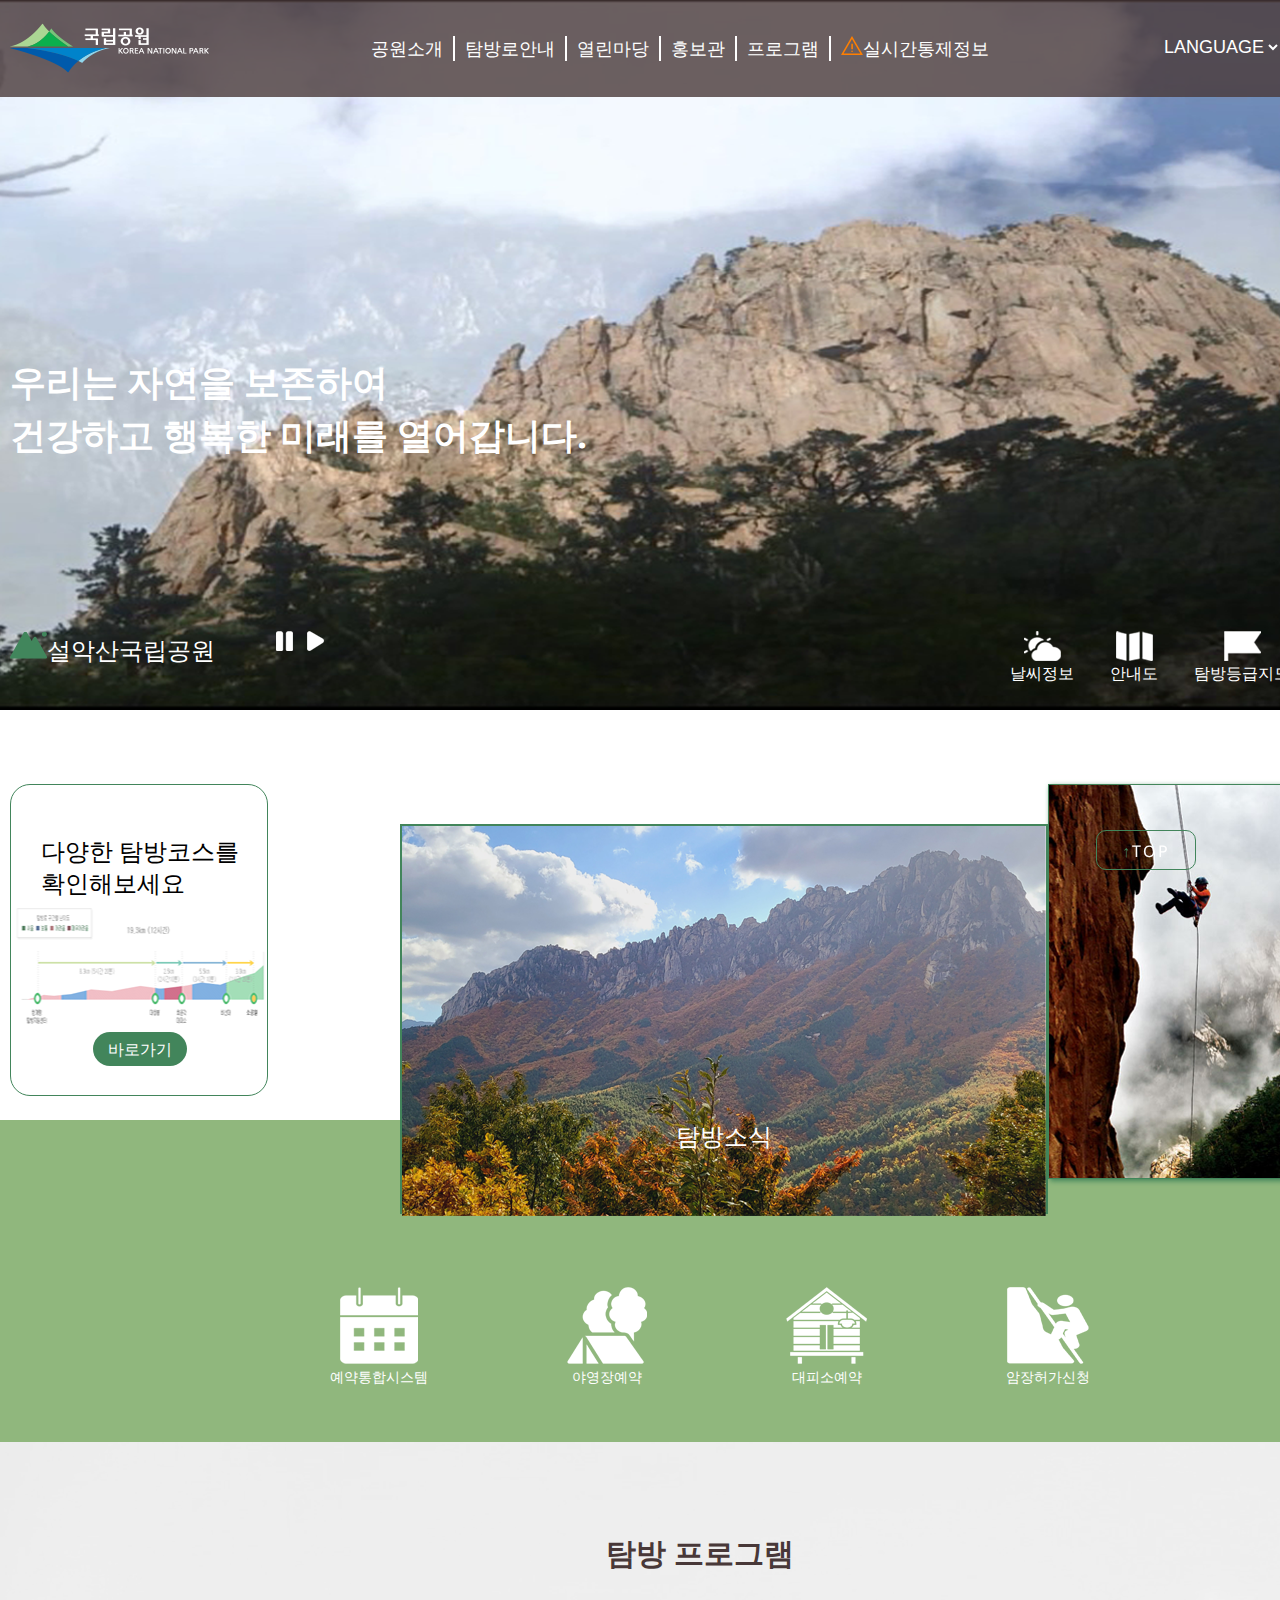
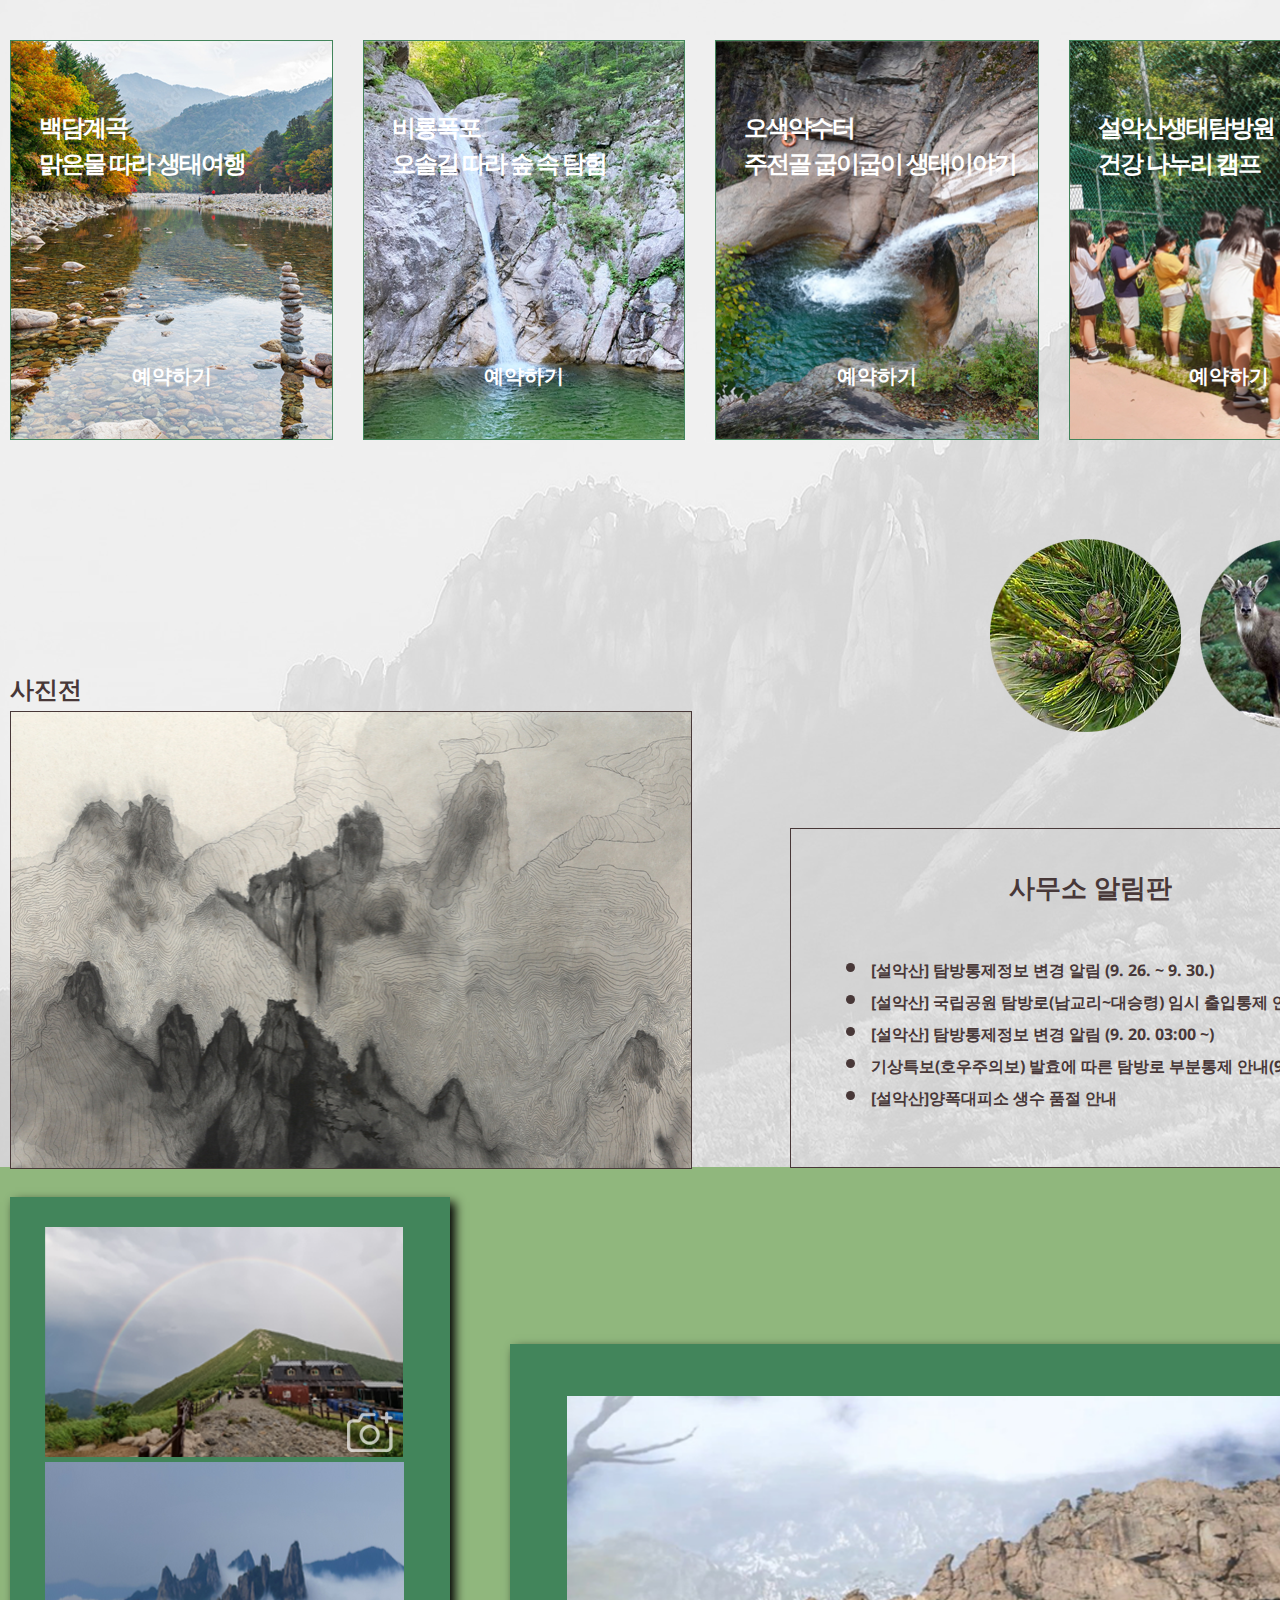
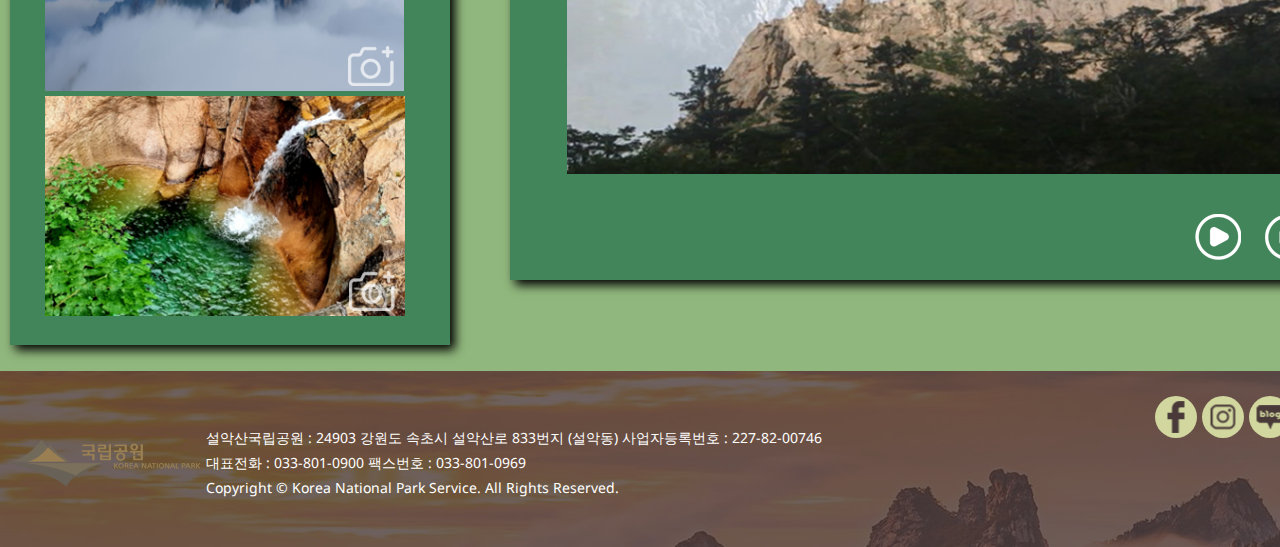
<file: index.html>
<!DOCTYPE html>
<html lang="ko">

<head>
    <meta charset="UTF-8">
    <meta http-equiv="X-UA-Compatible" content="IE=edge">
    <meta name="viewport" content="width=device-width, initial-scale=1.0">
    <meta name="title" property="og:title" content="설악산국립공원">
    <meta name="images" property="og:image" content="./images/thumnail.jpg">
    <meta name="description" property="og:description" content="자연을 보존하여 건강하고 행복한 미래를 열어갑니다.">
    <meta name="type" property="og:type" content="article">
    <link rel="stylesheet" href="./css/reset.css">
    <link rel="stylesheet" href="./css/seoraksan.css">
    <link rel="shortcut icon" href="./images/favicon.ico">
    <title>Seorak national park</title>
    <script>
        function video_start() {
            document.getElementById("prvideo").play();
        }
        function video_stop() {
            document.getElementById("prvideo").pause();
        }
        function hd_start() {
            document.getElementById("videoplay").play();
        }
        function hd_stop() {
            document.getElementById("videoplay").pause();
        }
    </script>
</head>

<body>
    <div class="wrapper">
        <header>
            
            <video id="videoplay" autoplay muted poster="images/헤더이미지(영상일부).png"> 
                <source src="https://tv.knps.or.kr/media/90/M20170207163733.mp4" type="video/mp4">
            </video>
            <div class="text-logo-menu">
                <div class="container">
                    <div class="mttext">
                        <strong>우리는 자연을 보존하여<br> 건강하고 행복한 미래를 열어갑니다.</strong>
                    </div>
                    <div class="logo-menu-flexbox">
                        <!--메뉴바-->
                        <div class="logo">
                            <h1><a href="#"><img src="./images/헤더로고.png" alt="logo"></a></h1>
                        </div>
                        <nav class="main-menu">
                            <ul class="gnb">
                                <li><a href="#">공원소개</a></li>
                                <li><a href="#">탐방로안내</a></li>
                                <li><a href="#">열린마당</a></li>
                                <li><a href="#">홍보관</a></li>
                                <li><a href="#">프로그램</a></li>
                                <li><a href="#"><img src="./images/통제알림 아이콘.png" alt="통제알림">실시간통제정보</a></li>
                            </ul>
                        </nav>
                        <div class="right-menu">
                            <ul>
                                <li>
                                    <form action="#" method="post">
                                        <select name="language" id="language">
                                            <option value="">LANGUAGE</option>
                                            <option value="korean">Korean</option>
                                            <option value="English">English</option>
                                            <option value="Japanese">Japanese</option>
                                            <option value="Chinese">Chinese</option>
                                        </select>
                                    </form>
                                </li>
                                <li><a href="#">로그인</a></li>
                                <li><a href="#"><img src="./images/메뉴아이콘.png"></a></li>
                            </ul>
                        </div>
                    </div><!-- logo-menu-flexbox -->

                </div><!-- container -->
            </div><!-- text-logo-menu -->
            <div class="bottom-text-menu">
            <div class="container">
                <div class="text-menu">
                    <div class="text-button">
                        <p><img src="./images/설악산 아이콘.png">설악산국립공원</p>
                        <div class="video-button">
                            <input type="image" onclick="hd_stop()" src="./images/헤더영상정지아이콘.png" />
                            <input type="image" onclick="hd_start()" src="./images/헤더영상재생아이콘.png" />
                        </div>
                    </div> <!-- text-button -->
                    <div class="bottom-rightmenu">
                        <ul class="right-info">
                            <li>
                                <a href="#">
                                    <img src="./images/날씨 아이콘.png" alt="날씨">
                                    <p>날씨정보</p>
                                </a>
                            </li>
                            <li>
                                <a href="#">
                                    <img src="./images/안내도 아이콘.png" alt="안내도">
                                    <p>안내도</p>
                                </a>
                            </li>
                            <li>
                                <a href="#">
                                    <img src="./images/탐방등급지도 아이콘.png" alt="탐방등급지도">
                                    <p>탐방등급지도</p>
                                </a>
                            </li>
                            <li>
                                <a href="#">
                                    <img src="./images/홍보책자.png" alt="홍보책자">
                                    <p>홍보책자</p>
                                </a>
                            </li>
                        </ul>
                    </div> <!-- bottom-rightmenu -->
                </div><!-- text-menu -->
            </div> <!-- container -->
        </div> <!-- bottom-text-menu -->
    </div> <!-- bottom-text-menu -->
    </header>

    <main>
        <section class="mt-climbing">
            <div class="backColor">
                <h2>배경색 #90b77d</h2>
            </div>
            <h2>mt-climbing</h2>
            <div class="container">
                <div class="trip-info">
                    <div class="trip-map">
                        <p>다양한 탐방코스를<br>확인해보세요</p>
                        <img src="./images/난이도이미지.png" alt="탐방난이도">
                        <div class="link-button"><a href="#">바로가기</a></div>
                    </div>
                    <article class="tripnews-img">
                        <div class="tripnews">
                            <img src="./images/탐방소식이미지.png" alt="탐방소식">
                            <p><a href="#">탐방소식</a></p>
                        </div>                
                        <div class="climbing-img">
                            <!-- <img src="./images/암장이미지.png">  -->
                        </div>
                    </article> <!-- tripnews-img -->
                </div> <!-- trip-info -->
                <div class="reservation-menu">
                    <ul>
                        <li>
                            <a href="#">
                                <img src="./images/예약통합시스템 아이콘.png" alt="예약통합시스템">
                                <p>예약통합시스템</p>
                            </a>
                        </li>
                        <li>
                            <a href="#">
                                <img src="./images/야영장예약 아이콘.png" alt="야영장예약">
                                <p>야영장예약</p>
                            </a>
                        </li>
                        <li>
                            <a href="#">
                                <img src="./images/대피소예약 아이콘.png" alt="대피소예약">
                                <p>대피소예약</p>
                            </a>
                        </li>
                        <li>
                            <a href="#">
                                <img src="./images/암장허가신청 아이콘.png" alt="암장허가신청">
                                <p>암장허가신청</p>
                            </a>
                        </li>
                    </ul>
                </div> <!-- reservation-menu -->
            </div> <!-- container -->
        </section> <!-- mt-climbing -->

        <section class="program-info">
            <h2>program-info</h2>
            <div class="container">
                <h3>탐방 프로그램</h3>
                <div class="pro-list">
                    <div class="pro1">
                        <img src="./images/백담계곡.png" alt="백담계곡">
                        <div class="pro-text">
                            <h4 class="pro-title">백담계곡<br>맑은물 따라 생태여행</h4>
                        </div>
                        <div class="pro-link">
                            <p><a href="#">예약하기</a></p>
                        </div>
                    </div> <!-- pro1 -->
                    <div class="pro2">
                        <img src="./images/비룡폭포.png" alt="비룡폭포">
                        <div class="pro-text">
                            <h4 class="pro-title">비룡폭포<br>오솔길 따라 숲 속 탐험</h4>
                        </div>
                        <div class="pro-link">
                            <p><a href="#">예약하기</a></p>
                        </div>
                    </div> <!-- pro2 -->
                    <div class="pro3">
                        <img src="./images/오색약수터.png" alt="오색약수터">
                        <div class="pro-text">
                            <h4 class="pro-title">오색약수터<br>주전골 굽이굽이 생태이야기</h4>
                        </div>
                        <div class="pro-link">
                            <p><a href="#">예약하기</a></p>
                        </div>
                    </div> <!-- pro3 -->
                    <div class="pro4">
                        <img src="./images/설악산생태탐방원 이미지.png" alt="설악산생태탐방원">
                        <div class="pro-text">
                            <h4 class="pro-title">설악산생태탐방원<br>건강 나누리 캠프</h4>
                        </div>
                        <div class="pro-link">
                            <p><a href="#">예약하기</a></p>
                        </div>
                    </div> <!-- pro4 -->
                </div> <!-- pro-list -->


                <div class="wildlife">
                    <h4>깃대종</h4>
                    <div class="circle">
                        <div class="circle1-img">
                            <a href="#">
                                <p>눈잣나무</p>
                                <img src="./images/눈잣나무.png" alt="눈잣나무">
                            </a>
                        </div>
                        <div class="circle2-img">
                            <a href="#">
                                <p>산양</p>
                                <img src="./images/산양.png" alt="산양">
                            </a>
                        </div>
                    </div>
                </div> <!-- wildlife -->
                <div class="display-info">
                    <div class="ph-display">
                        <h4>사진전</h4>
                        <div class="display-img">
                            <img src="./images/설악산 장려.png" alt="국립공원사진전 설악산">
                        </div>
                        <div class="display-text">
                            <p><a href="#">20회 국립공원 사진전 장려상 -설악의 산세- 이승아</a></p>
                        </div>
                    </div>
                    <div class="infoBox">
                        <h3>사무소 알림판<h3>
                                <ul class="info">
                                    <li>
                                        <a href="#">
                                            <p>[설악산] 탐방통제정보 변경 알림 (9. 26. ~ 9. 30.)</p>
                                        </a>
                                    </li>
                                    <li>
                                        <a href="#">
                                            <p>[설악산] 국립공원 탐방로(남교리~대승령) 임시 출입통제 연...</p>
                                        </a>
                                    </li>
                                    <li>
                                        <a href="#">
                                            <p>[설악산] 탐방통제정보 변경 알림 (9. 20. 03:00 ~)</p>
                                        </a>
                                    </li>
                                    <li>
                                        <a href="#">
                                            <p>기상특보(호우주의보) 발효에 따른 탐방로 부분통제 안내(9...</p>
                                        </a>
                                    </li>
                                    <li>
                                        <a href="#">
                                            <p>[설악산]양폭대피소 생수 품절 안내</p>
                                        </a>
                                    </li>
                                </ul>
                    </div> <!-- infoBox -->
                </div> <!-- display-info -->
            </div> <!-- container -->
        </section> <!-- program-info -->

        <section class="main-media">
            <div class="container">
                <div class="photo-video">
                    <div class="photo">
                        <did class="photo1">
                            <img src="./images/대청봉의 무지개.png" alt="대청봉의 무지개">
                            <a class="pic-icon" href="#"><img src="./images/사진아이콘.png" alt="사진아이콘"></a>
                        </did>
                        <did class="photo2">
                            <img src="./images/공룡능선 운해.png" alt="공룡능선 운해">
                            <a class="pic-icon" href="#"><img src="./images/사진아이콘.png" alt="사진아이콘"></a>
                        </did>
                        <did class="photo3">
                            <img src="./images/용소폭포.png" alt="용소폭포">
                            <a class="pic-icon" href="#"><img src="./images/사진아이콘.png" alt="사진아이콘"></a>
                        </did>
                    </div> <!-- photo -->
                    <div class="video">
                        <div class="videobox">
                            <video id="prvideo" poster="./images/영상이미지.png" width="780" height="390">
                                <source src="https://tv.knps.or.kr/media/90/M20170207163733.mp4" type="video/mp4">
                                <p>이 브라우저는 HTML5 비디오를 지원하지 않습니다.</p>
                            </video>
                            <input type="image" onclick="video_start()" src="./images/화면 재생.png" />
                        </div>
                        <div class="text-ctrl">
                            <!-- <p>현재모습이 궁금하다면 <span class="cc-info">실시간영상Click</span></p> -->
                            <div class="ctrlbox">
                                <input class="bt-start" type="image" onclick="video_start()" src="./images/재생아이콘.png" />
                                <input class="bt-stop" type="image" onclick="video_stop()" src="./images/중지 아이콘.png" />
                            </div>
                        </div>
                    </div><!-- video -->
                </div><!-- photo-video-->
            </div> <!-- container -->
        </section> <!-- main-media -->
    </main>

    <footer>
        <div class="footerbox">
            <h2>footerbox</h2>
            <div class="container">
                <div class="sns-logo-text">
                    <div class="sns">
                        <a href="#"><img src="./images/페이스북로고.png" alt="페이스북"></a>
                        <a href="#"><img src="./images/인스타그램 로고.png" alt="인스타그램"></a>
                        <a href="#"><img src="./images/네이버블로그 로고.png" alt="네이버블로그"></a>
                        <a href="#"><img src="./images/카카오스토리 로고.png" alt="카카오스토리"></a>
                        <a href="#"><img src="./images/유튜브 로고.png" alt="유튜브"></a>
                    </div>
                    <div class="logo-text">
                        <div class="footer-logo">
                            <img src="./images/푸터로고.png" alt="국립공원로고">
                        </div>
                        <div class="address-copyright">
                            <address>
                                설악산국립공원 : 24903 강원도 속초시 설악산로 833번지 (설악동) 사업자등록번호 : 227-82-00746<br>
                                대표전화 : 033-801-0900 팩스번호 : 033-801-0969
                            </address>
                            <p class="copyright">Copyright © Korea National Park Service. All Rights Reserved.</p>
                        </div>
                    </div><!-- logo-text -->
                </div> <!-- sns-logo-text -->
            </div><!-- container -->
        </div> <!-- footerbox -->
        <div class="fixed-menu">
            <a href="#"><span>↑</span>TOP</a>
        </div>
    </footer>
    </div>
</body>

</html>
</file>
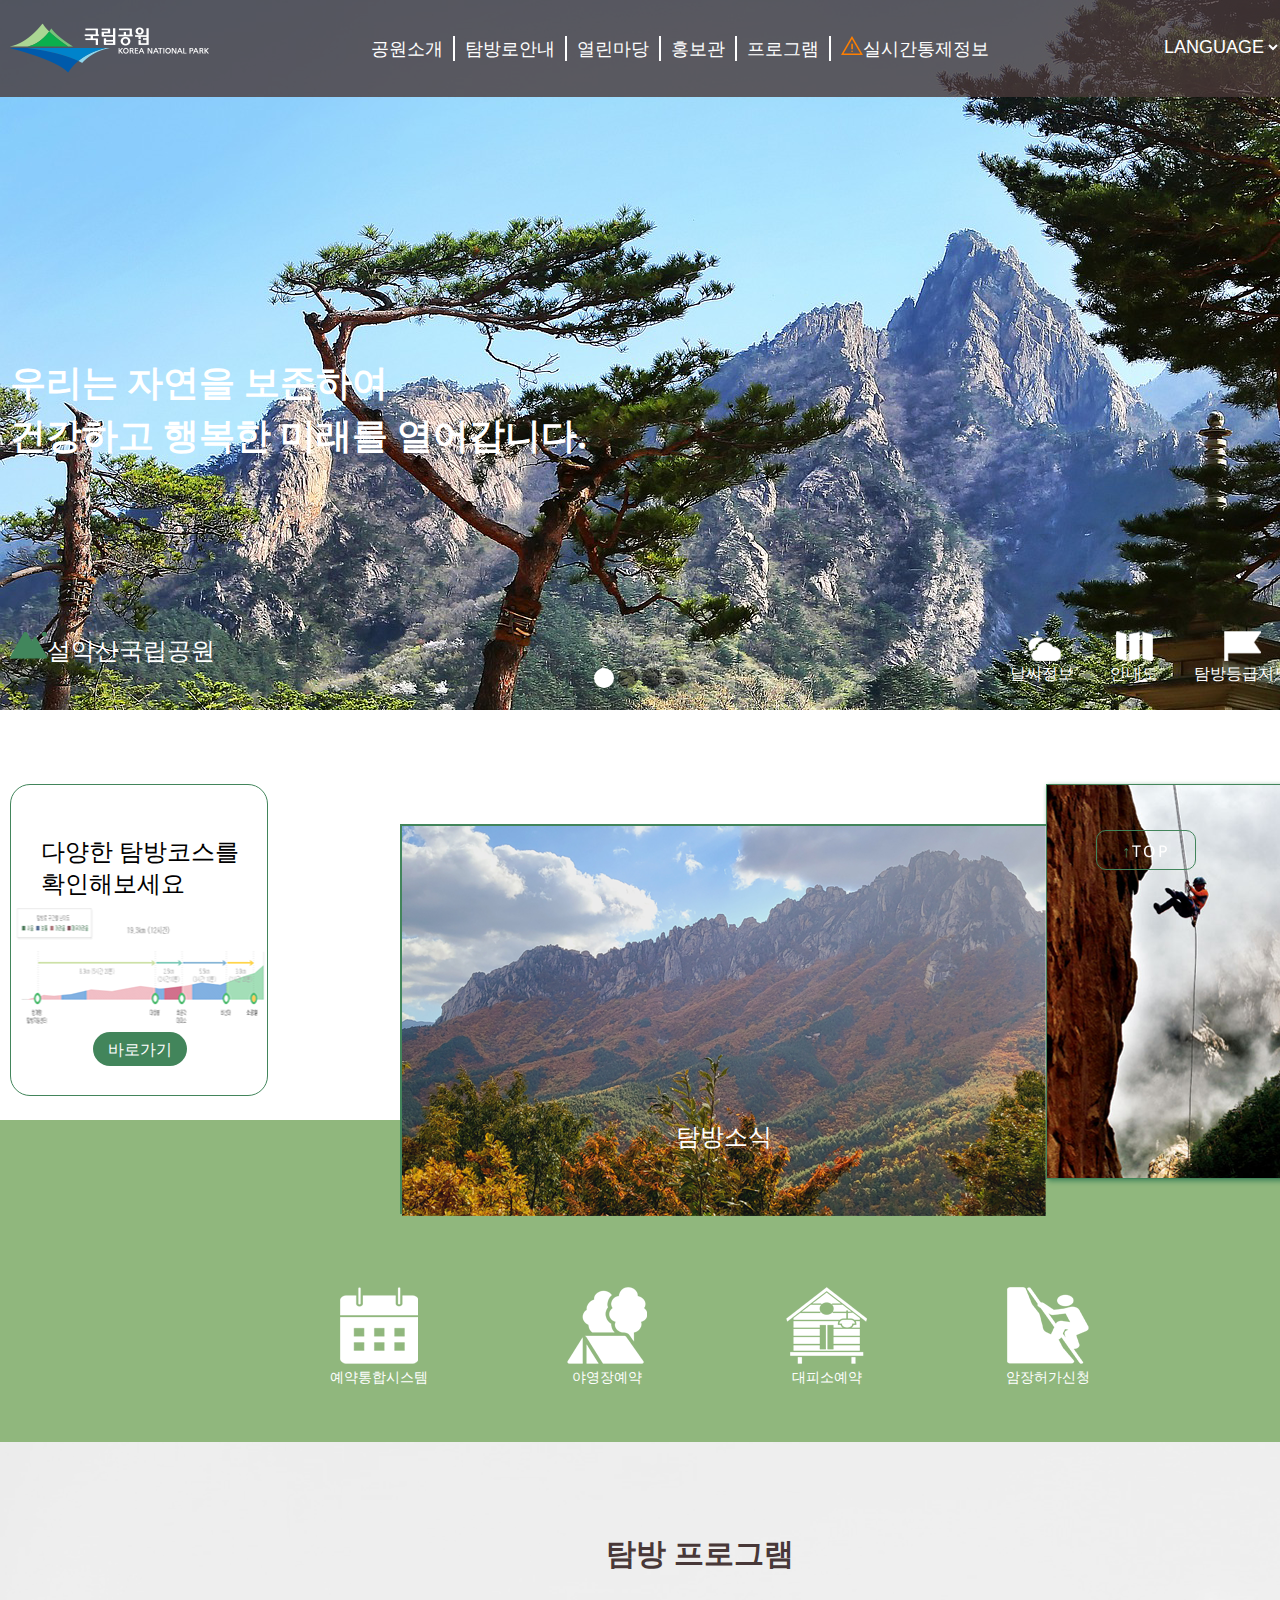
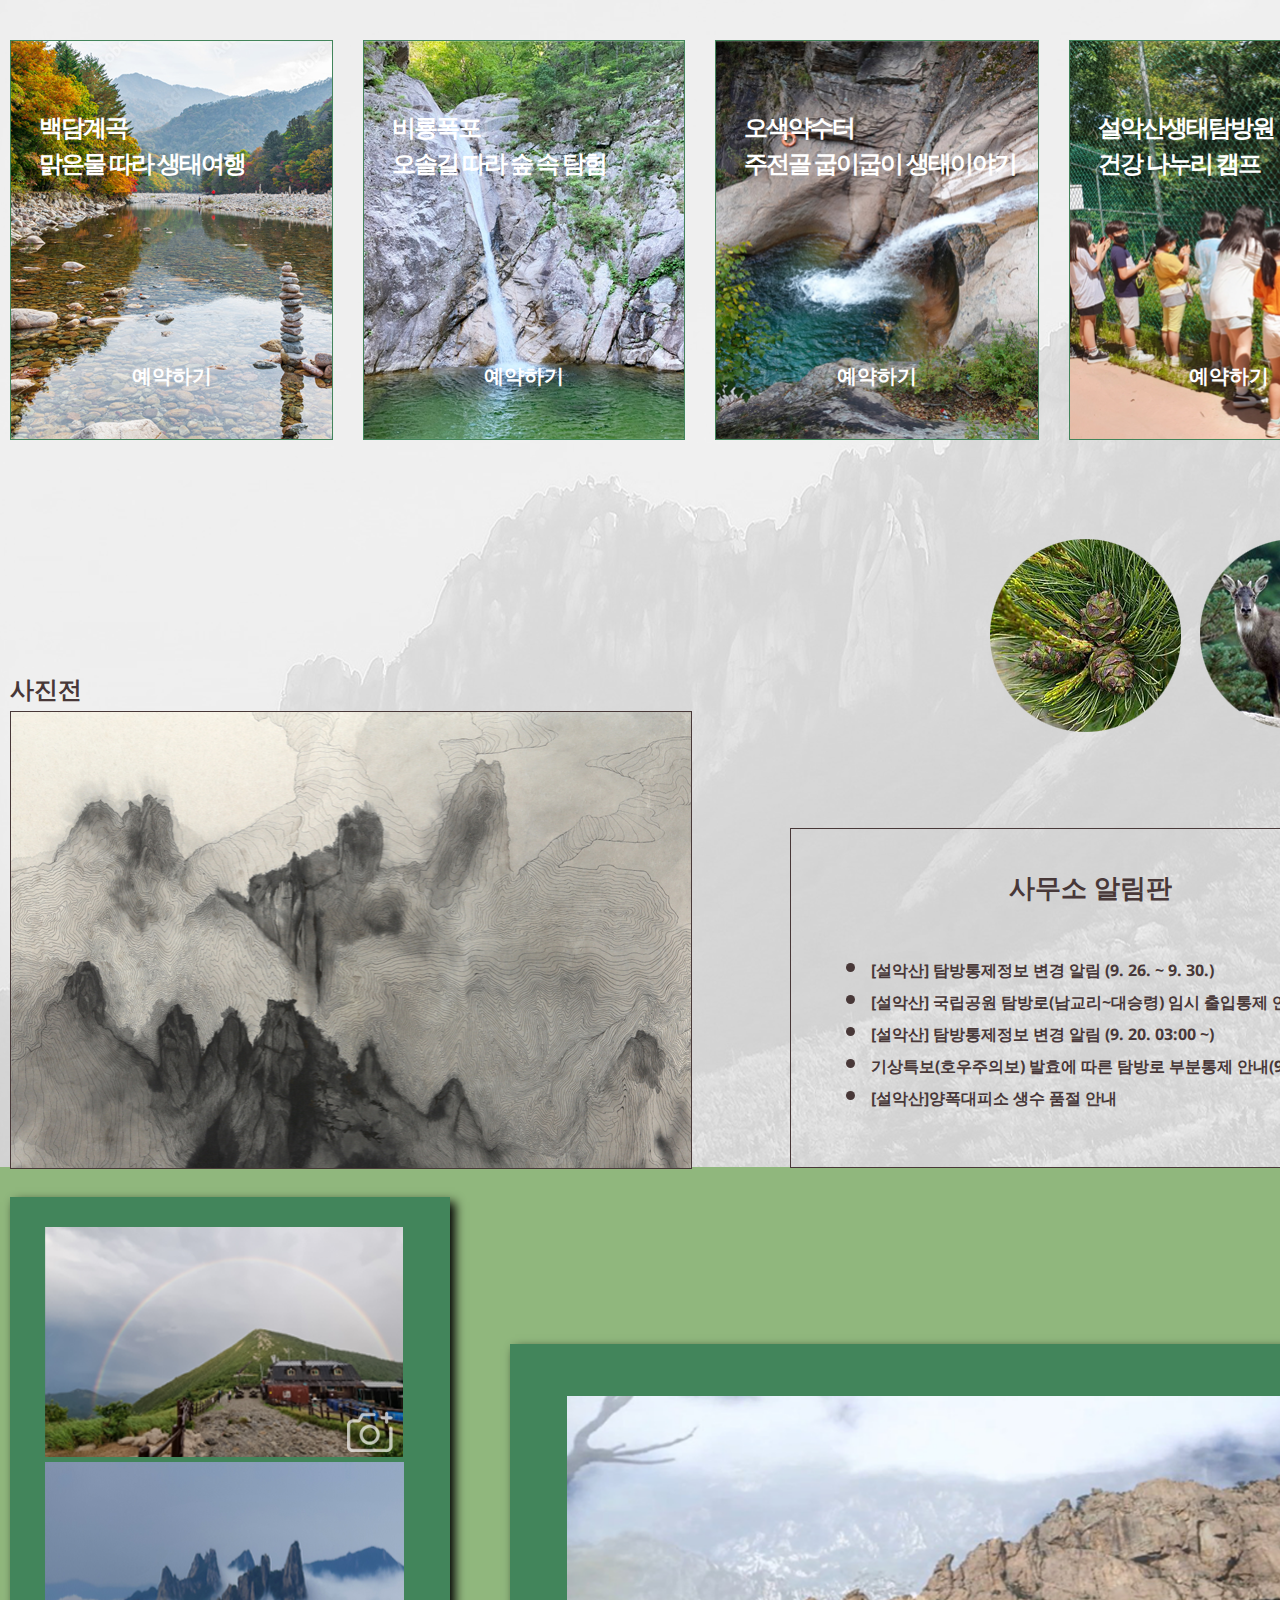
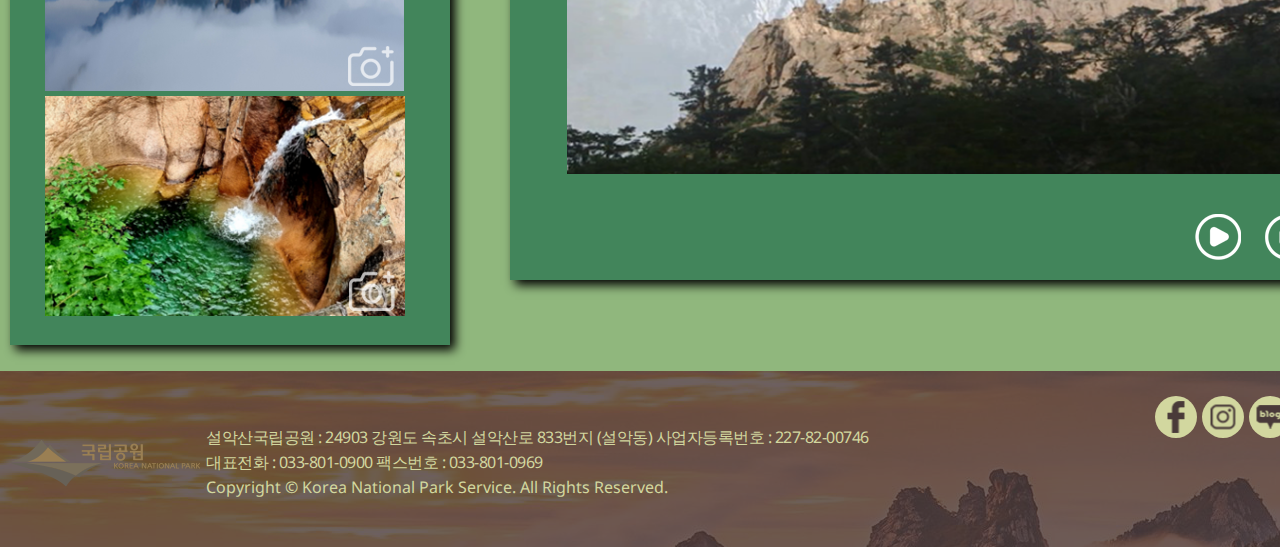
<file: seorak_btn.html>
<!DOCTYPE html>
<html lang="ko">

<head>
    <meta charset="UTF-8">
    <meta http-equiv="X-UA-Compatible" content="IE=edge">
    <meta name="viewport" content="width=device-width, initial-scale=1.0">
    <meta name="title" property="og:title" content="설악산 국립공원">
    <meta name="images" property="og:image" content="./images/thumnail2.jpg">
    <meta name="description" property="og:description" content="자연을 보존하여 건강하고 행복한 미래를 열어갑니다.">
    <meta name="type" property="og:type" content="article">
    <link rel="stylesheet" href="./css/reset.css">
    <link rel="stylesheet" href="./css/seoraksan2.css">
    <link rel="shortcut icon" href="./images/favicon.ico">
    <title>Seorak national park</title>
    <script>
        function video_start() {
            document.getElementById("prvideo").play();
        }
        function video_stop() {
            document.getElementById("prvideo").pause();
        }
        function hd_start() {
            document.getElementById("videoplay").play();
        }
        function hd_stop() {
            document.getElementById("videoplay").pause();
        }
    </script>
</head>

<body>
    <div class="wrapper">
        <header>
            <div class="slider">
                <input type="radio" name="slide" id="slide1" checked>
                <input type="radio" name="slide" id="slide2">
                <input type="radio" name="slide" id="slide3">
                <input type="radio" name="slide" id="slide4">
                <ul id="imgholder" class="imgs">
                    <li><img src="./images/설악산봄 헤더.png" alt="설악산1"></li>
                    <li><img src="./images/설악산봉정암 헤더.png" alt="설악산2"></li>
                    <li><img src="./images/설악산가을 헤더.png" alt="설악산3"></li>
                    <li><img src="./images/설악산겨울 헤더.png" alt="설악산4"></li>
                </ul>
                <div class="bullets">
                    <label for="slide1">&nbsp;</label>
                    <label for="slide2">&nbsp;</label>
                    <label for="slide3">&nbsp;</label>
                    <label for="slide4">&nbsp;</label>
                </div>
            </div><!-- slider -->
            <div class="text-logo-menu">
                <div class="container">
                    <div class="mttext">
                        <strong>우리는 자연을 보존하여<br> 건강하고 행복한 미래를 열어갑니다.</strong>
                    </div>
                    <div class="logo-menu-flexbox">
                        <!--메뉴바-->
                        <div class="logo">
                            <h1><a href="#"><img src="./images/헤더로고.png" alt="logo"></a></h1>
                        </div>
                        <nav class="main-menu">
                            <ul class="gnb">
                                <li><a href="#">공원소개</a></li>
                                <li><a href="#">탐방로안내</a></li>
                                <li><a href="#">열린마당</a></li>
                                <li><a href="#">홍보관</a></li>
                                <li><a href="#">프로그램</a></li>
                                <li><a href="#"><img src="./images/통제알림 아이콘.png" alt="통제알림">실시간통제정보</a></li>
                            </ul>
                        </nav>
                        <div class="right-menu">
                            <ul>
                                <li>
                                    <form action="#" method="post">
                                        <select name="language" id="language">
                                            <option value="">LANGUAGE</option>
                                            <option value="korean">Korean</option>
                                            <option value="English">English</option>
                                            <option value="Japanese">Japanese</option>
                                            <option value="Chinese">Chinese</option>
                                        </select>
                                    </form>
                                </li>
                                <li><a href="#">로그인</a></li>
                                <li><a href="#"><img src="./images/메뉴아이콘.png"></a></li>
                            </ul>
                        </div>
                    </div><!-- logo-menu-flexbox -->

                </div><!-- container -->
            </div><!-- text-logo-menu -->
            <div class="bottom-text-menu">
            <div class="container">
                <div class="text-menu">
                    <div class="text-button">
                        <p><img src="./images/설악산 아이콘.png">설악산국립공원</p>
                        <!-- <div class="video-button">
                            <input type="image" onclick="hd_stop()" src="./images/헤더영상정지아이콘.png" />
                            <input type="image" onclick="hd_start()" src="./images/헤더영상재생아이콘.png" />
                        </div> -->
                    </div> <!-- text-button -->
                    <div class="bottom-rightmenu">
                        <ul class="right-info">
                            <li>
                                <a href="#">
                                    <img src="./images/날씨 아이콘.png" alt="날씨">
                                    <p>날씨정보</p>
                                </a>
                            </li>
                            <li>
                                <a href="#">
                                    <img src="./images/안내도 아이콘.png" alt="안내도">
                                    <p>안내도</p>
                                </a>
                            </li>
                            <li>
                                <a href="#">
                                    <img src="./images/탐방등급지도 아이콘.png" alt="탐방등급지도">
                                    <p>탐방등급지도</p>
                                </a>
                            </li>
                            <li>
                                <a href="#">
                                    <img src="./images/홍보책자.png" alt="홍보책자">
                                    <p>홍보책자</p>
                                </a>
                            </li>
                        </ul>
                    </div> <!-- bottom-rightmenu -->
                </div><!-- text-menu -->
            </div> <!-- container -->
        </div> <!-- bottom-text-menu -->
    </div> <!-- bottom-text-menu -->
    </header>

    <main>
        <section class="mt-climbing">
            <div class="backColor">
                <h2>배경색 #90b77d</h2>
            </div>
            <h2>mt-climbing</h2>
            <div class="container">
                <div class="trip-info">
                    <div class="trip-map">
                        <p>다양한 탐방코스를<br>확인해보세요</p>
                        <img src="./images/난이도이미지.png" alt="탐방난이도">
                        <div class="link-button"><a href="#">바로가기</a></div>
                    </div>
                    <article class="tripnews-img">
                        <div class="tripnews">
                            <img src="./images/탐방소식이미지.png" alt="탐방소식">
                            <p><a href="#">탐방소식</a></p>
                        </div>
                        <div class="climbing-img">
                            <!-- <img src="./images/암장이미지.png">  -->
                        </div>
                    </article> <!-- tripnews-img -->
                </div> <!-- trip-info -->
                <div class="reservation-menu">
                    <ul>
                        <li>
                            <a href="#">
                                <img src="./images/예약통합시스템 아이콘.png" alt="예약통합시스템">
                                <p>예약통합시스템</p>
                            </a>
                        </li>
                        <li>
                            <a href="#">
                                <img src="./images/야영장예약 아이콘.png" alt="야영장예약">
                                <p>야영장예약</p>
                            </a>
                        </li>
                        <li>
                            <a href="#">
                                <img src="./images/대피소예약 아이콘.png" alt="대피소예약">
                                <p>대피소예약</p>
                            </a>
                        </li>
                        <li>
                            <a href="#">
                                <img src="./images/암장허가신청 아이콘.png" alt="암장허가신청">
                                <p>암장허가신청</p>
                            </a>
                        </li>
                    </ul>
                </div> <!-- reservation-menu -->
            </div> <!-- container -->
        </section> <!-- mt-climbing -->

        <section class="program-info">
            <h2>program-info</h2>
            <div class="container">
                <h3>탐방 프로그램</h3>
                <div class="pro-list">
                    <div class="pro1">
                        <img src="./images/백담계곡.png" alt="백담계곡">
                        <div class="pro-text">
                            <h4 class="pro-title">백담계곡<br>맑은물 따라 생태여행</h4>
                        </div>
                        <div class="pro-link">
                            <p><a href="#">예약하기</a></p>
                        </div>
                    </div> <!-- pro1 -->
                    <div class="pro2">
                        <img src="./images/비룡폭포.png" alt="비룡폭포">
                        <div class="pro-text">
                            <h4 class="pro-title">비룡폭포<br>오솔길 따라 숲 속 탐험</h4>
                        </div>
                        <div class="pro-link">
                            <p><a href="#">예약하기</a></p>
                        </div>
                    </div> <!-- pro2 -->
                    <div class="pro3">
                        <img src="./images/오색약수터.png" alt="오색약수터">
                        <div class="pro-text">
                            <h4 class="pro-title">오색약수터<br>주전골 굽이굽이 생태이야기</h4>
                        </div>
                        <div class="pro-link">
                            <p><a href="#">예약하기</a></p>
                        </div>
                    </div> <!-- pro3 -->
                    <div class="pro4">
                        <img src="./images/설악산생태탐방원 이미지.png" alt="설악산생태탐방원">
                        <div class="pro-text">
                            <h4 class="pro-title">설악산생태탐방원<br>건강 나누리 캠프</h4>
                        </div>
                        <div class="pro-link">
                            <p><a href="#">예약하기</a></p>
                        </div>
                    </div> <!-- pro4 -->
                </div> <!-- pro-list -->


                <div class="wildlife">
                    <h4>깃대종</h4>
                    <div class="circle">
                        <div class="circle1-img">
                            <a href="#">
                                <p>눈잣나무</p>
                                <img src="./images/눈잣나무.png" alt="눈잣나무">
                            </a>
                        </div>
                        <div class="circle2-img">
                            <a href="#">
                                <p>산양</p>
                                <img src="./images/산양.png" alt="산양">
                            </a>
                        </div>
                    </div>
                </div> <!-- wildlife -->
                <div class="display-info">
                    <div class="ph-display">
                        <h4>사진전</h4>
                        <div class="display-img">
                            <img src="./images/설악산 장려.png" alt="국립공원사진전 설악산">
                        </div>
                        <div class="display-text">
                            <p><a href="#">20회 국립공원 사진전 장려상 -설악의 산세- 이승아</a></p>
                        </div>
                    </div>
                    <div class="infoBox">
                        <h3>사무소 알림판<h3>
                                <ul class="info">
                                    <li>
                                        <a href="#">
                                            <p>[설악산] 탐방통제정보 변경 알림 (9. 26. ~ 9. 30.)</p>
                                        </a>
                                    </li>
                                    <li>
                                        <a href="#">
                                            <p>[설악산] 국립공원 탐방로(남교리~대승령) 임시 출입통제 연...</p>
                                        </a>
                                    </li>
                                    <li>
                                        <a href="#">
                                            <p>[설악산] 탐방통제정보 변경 알림 (9. 20. 03:00 ~)</p>
                                        </a>
                                    </li>
                                    <li>
                                        <a href="#">
                                            <p>기상특보(호우주의보) 발효에 따른 탐방로 부분통제 안내(9...</p>
                                        </a>
                                    </li>
                                    <li>
                                        <a href="#">
                                            <p>[설악산]양폭대피소 생수 품절 안내</p>
                                        </a>
                                    </li>
                                </ul>
                    </div> <!-- infoBox -->
                </div> <!-- display-info -->
            </div> <!-- container -->
        </section> <!-- program-info -->

        <section class="main-media">
            <div class="container">
                <div class="photo-video">
                    <div class="photo">
                        <did class="photo1">
                            <img src="./images/대청봉의 무지개.png" alt="대청봉의 무지개">
                            <a class="pic-icon" href="#"><img src="./images/사진아이콘.png" alt="사진아이콘"></a>
                        </did>
                        <did class="photo2">
                            <img src="./images/공룡능선 운해.png" alt="공룡능선 운해">
                            <a class="pic-icon" href="#"><img src="./images/사진아이콘.png" alt="사진아이콘"></a>
                        </did>
                        <did class="photo3">
                            <img src="./images/용소폭포.png" alt="용소폭포">
                            <a class="pic-icon" href="#"><img src="./images/사진아이콘.png" alt="사진아이콘"></a>
                        </did>
                    </div> <!-- photo -->
                    <div class="video">
                        <div class="videobox">
                            <video id="prvideo" poster="./images/영상이미지.png" width="780" height="390">
                                <source src="https://tv.knps.or.kr/media/90/M20170207163733.mp4" type="video/mp4">
                                <p>이 브라우저는 HTML5 비디오를 지원하지 않습니다.</p>
                            </video>
                            <input type="image" onclick="video_start()" src="./images/화면 재생.png" />
                        </div>
                        <div class="text-ctrl">
                            <!-- <p>현재모습이 궁금하다면 <span class="cc-info">실시간영상Click</span></p> -->
                            <div class="ctrlbox">
                                <input class="bt-start" type="image" onclick="video_start()" src="./images/재생아이콘.png" />
                                <input class="bt-stop" type="image" onclick="video_stop()" src="./images/중지 아이콘.png" />
                            </div>
                        </div>
                    </div><!-- video -->
                </div><!-- photo-video-->
            </div> <!-- container -->
        </section> <!-- main-media -->
    </main>

    <footer>
        <div class="footerbox">
            <h2>footerbox</h2>
            <div class="container">
                <div class="sns-logo-text">
                    <div class="sns">
                        <a href="#"><img src="./images/페이스북로고.png" alt="페이스북"></a>
                        <a href="#"><img src="./images/인스타그램 로고.png" alt="인스타그램"></a>
                        <a href="#"><img src="./images/네이버블로그 로고.png" alt="네이버블로그"></a>
                        <a href="#"><img src="./images/카카오스토리 로고.png" alt="카카오스토리"></a>
                        <a href="#"><img src="./images/유튜브 로고.png" alt="유튜브"></a>
                    </div>
                    <div class="logo-text">
                        <div class="footer-logo">
                            <img src="./images/푸터로고.png" alt="국립공원로고">
                        </div>
                        <div class="address-copyright">
                            <address>
                                설악산국립공원 : 24903 강원도 속초시 설악산로 833번지 (설악동) 사업자등록번호 : 227-82-00746<br>
                                대표전화 : 033-801-0900 팩스번호 : 033-801-0969
                            </address>
                            <p class="copyright">Copyright © Korea National Park Service. All Rights Reserved.</p>
                        </div>
                    </div><!-- logo-text -->
                </div> <!-- sns-logo-text -->
            </div><!-- container -->
        </div> <!-- footerbox -->
        <div class="fixed-menu">
            <a href="#"><span>↑</span>TOP</a>
        </div>
    </footer>
    </div>
</body>
</html>
</file>
<file: css/seoraksan.css>
@charset "utf-8";

@import url('https://fonts.googleapis.com/css2?family=Noto+Sans&display=swap');

/* 그리드 시스템 */
.container {
    position: relative;
    width: 1400px;
    margin: 0 auto;
    padding: 0 10px;
    /* background-color: darkgray; */
}

h2 {
    font-size: 0;
}

.wrapper {
    width: 100%;
}

/* ==================== header ==================== */


header {
    background-image: url(../images/설악산가을\ 헤더.png);
    position: relative;
    width: 100%;
    height: 710px;

}

video {
    object-fit: cover;
    width: 100%;
    height: 710px;
    z-index: -100;
}

/* text-logo-mainmenu-rightmenu */
.text-logo-menu {
    position: absolute;
    left: 0;
    top: 0;
    width: 100%;
    background-color: #483838;
    background-color: rgba(72, 56, 56, 0.8);
    z-index: 100;
}

.text-logo-menu .mttext {
    position: absolute;
    top: 355px;
    color: white;
}

.text-logo-menu .mttext strong {
    font-size: 36px;
    line-height: 53px;
}

.logo-menu-flexbox {
    display: flex;
    justify-content: space-between;
}

/* logo */
.logo {
    margin-top: 23px;
    padding-left: 0;
}

/* main-menu */


.gnb {
    display: flex;
}

.gnb li {
    padding: 36px 5px;
}

.gnb li>a {
    font-size: 18px;
    color: white;
    border-right: 2px solid white;
    padding-right: 10px;
}

.gnb li:last-child>a {
    border-right: 0;
}

.gnb li>a:hover {
    color: #d2d79f;
}

/* right-menu */
.right-menu ul {
    display: flex;
}

.right-menu li {
    padding: 36px 10px;
}

.right-menu li:first-child {
    padding-left: 0;
}

.right-menu li:last-child {
    padding-right: 0;
}

.right-menu li:first-child select {
    border: 0;
    background: transparent;
    color: white;
    font-size: 18px;
}

#language:hover {
    color: black;
}

.right-menu li:nth-child(2) a {
    color: white;
    font-size: 16px;
}

.right-menu li:nth-child(2) a:hover {
    color: #000;
}

.right-menu li:last-child a:hover {
    background-color: #000;
}

/* bottom-text-menu */
.bottom-text-menu {
    position: absolute;
    bottom: 0;
    width: 100%;
    height: 134px;
    padding-top: 55px;
    z-index: 1;
}

.bottom-text-menu .text-menu {
    display: flex;
    justify-content: space-between;
}

.bottom-text-menu .text-menu .text-button {
    width: 314px;
    display: flex;
    justify-content: space-between;
}

.bottom-text-menu .text-menu .text-button p {
    font-size: 24px;
    color: white;
}

.text-button .video-button input {
    padding-left: 10px;
}

.right-info {
    width: 380px;
    display: flex;
    justify-content: space-between;
}

.right-info li>a {
    font-size: 14px;
    color: white;
    text-align: center;
}

.right-info li>a:hover {
    color: #d2d79f;
}

/* ==================== main ==================== */



/* section .mt-climbing */
.mt-climbing {
    position: relative;
    width: 100%;
    height: 730px;
}

.mt-climbing .backColor {
    position: absolute;
    top: 410px;
    width: 100%;
    height: 322px;
    background-color: #90b77d;
}

.trip-info {
    margin-top: 74px;
    display: flex;
    justify-content: space-between;
}



.trip-map {
    width: 258px;
    height: 312px;
    padding-top: 50px;
    border: 1px solid #42855b;
    border-radius: 20px;

}

.trip-map p {
    padding-left: 30px;
    font-size: 24px;
    line-height: 32px;
}

.trip-map .link-button {
    margin-left: 82px;
    margin-bottom: 14px;
    /* 확인 */
}

.trip-map .link-button>a {
    width: 94px;
    height: 34px;
    border-radius: 20px;
    line-height: 34px;
    background-color: #42855b;
    text-align: center;
    color: white;
}

.trip-map .link-button>a:hover {
    color: #d2d79f;
}

.tripnews-img {
    width: 990px;
    height: 430px;
    display: flex;
}

.tripnews-img .tripnews {
    position: relative;
    margin-top: 40px;
    border: 2px solid #42855b;
}

.tripnews-img .tripnews p {
    position: absolute;
    left: 0px;
    bottom: 40px;
    width: 100%;
    height: 72px;
}

.tripnews-img .tripnews p>a {
    text-align: center;
    /* padding-left: 290px; */
    line-height: 72px;
    font-size: 24px;
    color: white;
}

.tripnews-img .tripnews p>a:hover {
    
    background-color: rgba(0, 0, 0, 0.5);
    color: #d2d79f;
}

.climbing-img {
    width: 348px;
    height: 395px;
    border: 1px solid #42855b;
    background-image: url(../images/암장이미지.png);
    box-shadow: 2px 2px 5px #42855b;
}

.climbing-img:hover {
    background-image: url(../images/빙벽이미지.png);
}


/* 예약 메뉴 */
.reservation-menu {
    margin-top: 73px;
    margin-left: 320px;
    width: 760px;
    text-align: center;
}

.reservation-menu ul {
    display: flex;
    justify-content: space-between;
}

.reservation-menu ul a>p {
    font-size: 14px;
    color: white;
}

.reservation-menu ul a:hover>p {
    color: #000;
}

/* section .program-info */

.program-info {
    width: 100%;
    height: 1327px;
    background-image: url(../images/설악산배경이미지.png);
    ;
    z-index: -1;
}

.program-info h3 {
    font-size: 30px;
    margin-top: 92px;
    text-align: center;
    color: #483838;
}

/* pro-list */

.pro-list {
    margin-top: 65px;
    width: 100%;
    height: 400px;
    display: flex;
    justify-content: space-between;
}

.pro-list img {
    height: 398px;
}

.pro-list .pro1,
.pro-list .pro2,
.pro-list .pro3,
.pro-list .pro4 {
    position: relative;
    border: 1px solid #42855b;
}

.pro-list .pro1 .pro-text,
.pro-list .pro2 .pro-text,
.pro-list .pro3 .pro-text,
.pro-list .pro4 .pro-text {
    position: absolute;
    left: 28px;
    top: 68px;
}

.pro-text h4 {
    font-size: 24px;
    color: white;
    line-height: 36px;
    letter-spacing: -2px;
}

.pro-list .pro1 .pro-link,
.pro-list .pro2 .pro-link,
.pro-list .pro3 .pro-link,
.pro-list .pro4 .pro-link {
    position: absolute;
    bottom: 27px;
    width: 100%;
    height: 72px;

}

.pro-list .pro1 .pro-link p>a,
.pro-list .pro2 .pro-link p>a,
.pro-list .pro3 .pro-link p>a,
.pro-list .pro4 .pro-link p>a {
    text-align: center;
    line-height: 72px;
    font-size: 20px;
    font-weight: 600;
    color: white;
}

.pro-list .pro1 .pro-link p>a:hover,
.pro-list .pro2 .pro-link p>a:hover,
.pro-list .pro3 .pro-link p>a:hover,
.pro-list .pro4 .pro-link p>a:hover {
    background-color: rgba(0, 0, 0, 0.5);
}

/* wildlife */

.wildlife {
    position: relative;

}

.wildlife h4 {
    position: absolute;
    right: 0;
    top: 53px;
    font-size: 24px;
    color: #483838;
}

.circle {
    position: absolute;
    right: 0;
    top: 76px;
    margin-top: 23px;
    width: 400px;
    height: 193px;
    margin-right: 0;
    display: flex;
    justify-content: space-between;
}

.circle .circle1-img a>p {
    position: absolute;
    top: 88px;
    left: 61px;
    font-size: 18px;
    color: transparent;
}

.circle .circle2-img a>p {
    position: absolute;
    top: 88px;
    right: 71px;
    font-size: 18px;
    color: transparent;
}

.circle .circle1-img a:hover>img,
.circle .circle2-img a:hover>img {
    opacity: 0.4;

}

.circle .circle1-img a:hover>p,
.circle .circle2-img a:hover>p {
    text-align: center;
    font-weight: 600;
    color: white;
    z-index: 1;
}

/*사진전-알림판*/
.display-info {
    margin-top: 227px;
    display: flex;
    justify-content: space-between;
}

.display-info .ph-display {
    position: relative;
    padding: 0;
    width: 680px;
    height: 500px;

}

.display-info .ph-display>h4 {
    padding: 5px 0;
    font-size: 24px;
    color: #483838;
}

.display-info .ph-display .display-img>img {
    width: 682px;
    height: 458px;
    border: 1px solid #483838;

}


.display-info .ph-display .display-text a {
    position: absolute;
    bottom: 0;
    width: 100%;
    height: 103px;
    background-color: transparent;
    line-height: 103px;
    text-align: center;
    font-size: 18px;
    color: transparent;
}

.display-info .ph-display a:hover {
    background-color: rgba(0, 0, 0, 0.5);
    color: white;
}

.display-info .infoBox {
    margin-top: 161px;
    width: 600px;
    height: 340px;
    border: 1px solid #483838;
}

.display-info .infoBox h3 {
    margin: 40px;
    font-size: 26px;
}

.display-info .infoBox .info {
    margin-left: 40px;
}

.display-info .infoBox .info li {
    line-height: 40px;
    text-align: left;
    list-style: disc;
}

.display-info .infoBox .info li>a {
    font-size: 18px;
    color: #483838;
}

.display-info .infoBox .info li>a:hover {
    text-decoration: underline;
}

/* section.main-media */

.main-media {
    width: 100%;
    height: 804px;
    background-color: #90b77d;
}

.photo-video {
    height: 804px;
    display: flex;
    justify-content: space-between;
}

.photo-video .photo {
    margin-top: 30px;
    padding-top: 30px;
    padding-left: 35px;
    width: 440px;
    height: 748px;
    background-color: #42855b;
    box-shadow: 5px 5px 10px;
}

.photo-video .photo .photo1,
.photo-video .photo .photo2,
.photo-video .photo .photo3 {
    position: relative;
    width: 362px;
    height: 230px;

}

.photo-video .photo .photo1>a,
.photo-video .photo .photo2>a,
.photo-video .photo .photo3>a {
    position: absolute;
    right: 10px;
    bottom: 5px;
}

.photo-video .video {
    position: relative;
    margin-top: 177px;
    padding-top: 52px;
    padding-left: 57px;
    width: 880px;
    height: 536px;
    background-color: #42855b;
    box-shadow: 5px 5px 10px;
}

.photo-video .video .videobox {
    position: relative;
    width: 758px;
    height: 378px;
}

.photo-video .video .videobox>video {
    object-fit: cover;
    width: 100%;
    height: 100%;
}

.photo-video .video .videobox>input {
    /* background-color: #000; */
    position: absolute;
    left: 50%;
    bottom: 50%;
    transform: translate(-50%, 50%);
    z-index: 100;
    opacity: 0;
}

.photo-video .video .videobox>input:hover {
    opacity: 1;
}


.text-ctrl {
    position: absolute;
    right: 80px;
    bottom: 15px;
}

.text-ctrl .bt-start {
    padding-right: 20px;
}

/* ==================== footer ==================== */

footer {
    background-image: url(../images/푸터배경이미지.png);

}

.footerbox {
    background-color: rgba(72, 56, 56, 0.8);
}

.sns-logo-text {
    position: relative;
}

/* sns */
.sns-logo-text .sns {
    width: 230px;
    text-align: center;
    position: absolute;
    right: 5px;
    top: 25px;
    display: flex;
    justify-content: space-between;

}

.sns-logo-text .sns a {
    position: relative;
    width: 42px;
    height: 42px;
    line-height: 42px;
    border-radius: 50%;
    background-color: #d2d79f;
}

.sns-logo-text .sns a>img {
    position: absolute;
    left: 50%;
    bottom: 50%;
    transform: translate(-50%, 50%);
}

/* footer-logo */

.logo-text {
    display: flex;
    padding-top: 54px;
    width: 890px;
    height: 176px;
}

.logo-text .footer-logo {
    margin-top: 14px;
}

.logo-text .address-copyright {
    margin: 0 5px;
}

.logo-text .address-copyright>address {
    font-size: 14px;
    font-style: normal;
    /* letter-spacing: -0.5px; */
    line-height: 25px;
    color: #fff;
}

.logo-text .address-copyright>p {
    font-size: 14px;
    line-height: 25px;
    color: #fff;
}

/* fixed-menu */

.fixed-menu {
    position: fixed;
    right: 84px;
    bottom: 30px;
}

.fixed-menu>a {
    width: 100px;
    height: 40px;
    line-height: 40px;
    text-align: center;
    color: #fff;
    border: 1px solid #42855b;
    border-radius: 10px;
    letter-spacing: 2px;
}

.fixed-menu>a>span {
    color: #42855b;
}
</file>
<file: css/seoraksan2.css>
@charset "utf-8";

@import url('https://fonts.googleapis.com/css2?family=Noto+Sans&display=swap');

/* 그리드 시스템 */
.container {
    position: relative;
    width: 1400px;
    margin: 0 auto;
    padding: 0 10px;
    /* background-color: darkgray; */
}

h2 {
    font-size: 0;
}

.wrapper {
    width: 100%;
}

/* ==================== header ==================== */


header {
    background-image: url(../images/설악산가을\ 헤더.png);
    position: relative;
    width: 100%;
    height: 710px;

}

/* slider */
.slider {
    width: 100%;
    height: 710px;
    position: relative;
    overflow: hidden;
}

.slider input[type=radio] {
    display: none;
}


.imgs li {
    position: absolute;
    left: 0;
    top: 0;
    transition-delay: 1s;
}

/* 불렛버튼 */
.bullets {
    position: absolute;
    left: 50%;
    transform: translateX(-50%);
    bottom: 20px;
    z-index: 2;
}

.bullets label {
    display: inline-block;
    border-radius: 50%;
    background-color: rgba(0, 0, 0, 0.5);
    width: 20px;
    height: 20px;
    cursor: pointer;
}

.slider input[type=radio]:nth-child(1):checked~.bullets>label:nth-child(1) {
    background-color: #fff;
}

.slider input[type=radio]:nth-child(2):checked~.bullets>label:nth-child(2) {
    background-color: #fff;
}

.slider input[type=radio]:nth-child(3):checked~.bullets>label:nth-child(3) {
    background-color: #fff;
}

.slider input[type=radio]:nth-child(4):checked~.bullets>label:nth-child(4) {
    background-color: #fff;
}


.slider input[type=radio]:nth-child(1):checked~ul.imgs>li:nth-child(1) {
    left: 0;
    transition: 0.5s;
    z-index: 1;
}

.slider input[type=radio]:nth-child(2):checked~ul.imgs>li:nth-child(2) {
    left: 0;
    transition: 0.5s;
    z-index: 1;
}

.slider input[type=radio]:nth-child(3):checked~ul.imgs>li:nth-child(3) {
    left: 0;
    transition: 0.5s;
    z-index: 1;
}

.slider input[type=radio]:nth-child(4):checked~ul.imgs>li:nth-child(4) {
    left: 0;
    transition: 0.5s;
    z-index: 1;
}

/* text-logo-mainmenu-rightmenu */
.text-logo-menu {
    position: absolute;
    left: 0;
    top: 0;
    width: 100%;
    background-color: #483838;
    background-color: rgba(72, 56, 56, 0.8);
    z-index: 100;
}

.text-logo-menu .mttext {
    position: absolute;
    top: 355px;
    color: white;
}

.text-logo-menu .mttext strong {
    font-size: 36px;
    line-height: 53px;
}

.logo-menu-flexbox {
    display: flex;
    justify-content: space-between;
}

/* logo */
.logo {
    margin-top: 23px;
    padding-left: 0;
}

/* main-menu */


.gnb {
    display: flex;
}

.gnb li {
    padding: 36px 5px;
}

.gnb li>a {
    font-size: 18px;
    color: white;
    border-right: 2px solid white;
    padding-right: 10px;
}

.gnb li:last-child>a {
    border-right: 0;
}

.gnb li>a:hover {
    color: #d2d79f;
} 


/* right-menu */
.right-menu ul {
    display: flex;
}

.right-menu li {
    padding: 36px 10px;
}

.right-menu li:first-child {
    padding-left: 0;
}

.right-menu li:last-child {
    padding-right: 0;
}

.right-menu li:first-child select {
    border: 0;
    background: transparent;
    color: white;
    font-size: 18px;
}

#language:hover {
    color: black;
}

.right-menu li:nth-child(2) a {
    color: white;
    font-size: 16px;
}

.right-menu li:nth-child(2) a:hover {
    color: #000;
}

.right-menu li:last-child a:hover {
    background-color: #000;

}

/* bottom-text-menu */
.bottom-text-menu {
    position: absolute;
    bottom: 0;
    width: 100%;
    height: 134px;
    padding-top: 55px;
    z-index: 1;
}

.bottom-text-menu .text-menu {
    display: flex;
    justify-content: space-between;
}

.bottom-text-menu .text-menu .text-button {
    width: 314px;
    display: flex;
    justify-content: space-between;
}

.bottom-text-menu .text-menu .text-button p {
    font-size: 24px;
    color: white;
}

.text-button .video-button input {
    padding-left: 10px;
}

.right-info {
    width: 380px;
    display: flex;
    justify-content: space-between;
}

.right-info li>a {
    font-size: 14px;
    color: white;
    text-align: center;
}

.right-info li>a:hover {
    color: #d2d79f;
}

/* ==================== main ==================== */



/* section .mt-climbing */
.mt-climbing {
    position: relative;
    width: 100%;
    height: 730px;
}

.mt-climbing .backColor {
    position: absolute;
    top: 410px;
    width: 100%;
    height: 322px;
    background-color: #90b77d;
}

.trip-info {
    margin-top: 74px;
    display: flex;
    justify-content: space-between;
}



.trip-map {
    width: 258px;
    height: 312px;
    padding-top: 50px;
    border: 1px solid #42855b;
    border-radius: 20px;

}

.trip-map p {
    padding-left: 30px;
    font-size: 24px;
    line-height: 32px;
}

.trip-map .link-button {
    margin-left: 82px;
    margin-bottom: 14px;
}

.trip-map .link-button>a {
    width: 94px;
    height: 34px;
    border-radius: 20px;
    line-height: 34px;
    background-color: #42855b;
    text-align: center;
    color: white;
}

.trip-map .link-button>a:hover {
    color: #d2d79f;
}

.tripnews-img {
    width: 990px;
    height: 430px;
    display: flex;
}

.tripnews-img .tripnews {
    position: relative;
    margin-top: 40px;
    border: 2px solid #42855b; 
    border-right: 2px;
    
}

.tripnews-img .tripnews p {
    position: absolute;
    left: 0px;
    bottom: 40px;
    width: 100%;
    height: 72px;
}

.tripnews-img .tripnews p>a {
    text-align: center;
    /* padding-left: 290px; */
    line-height: 72px;
    font-size: 24px;
    color: white;
}

.tripnews-img .tripnews p>a:hover {
    background-color: rgba(0, 0, 0, 0.5);
    color: #d2d79f; 
}

.climbing-img {
    width: 348px;
    height: 395px;
    border: 1px solid #42855b;
    background-image: url(../images/암장이미지.png);
    box-shadow: 2px 2px 5px #42855b;
}

.climbing-img:hover {
    background-image: url(../images/빙벽이미지.png);
}


/* 예약 메뉴 */
.reservation-menu {
    margin-top: 73px;
    margin-left: 320px;
    width: 760px;
    text-align: center;
}

.reservation-menu ul {
    display: flex;
    justify-content: space-between;
}

.reservation-menu ul a>p {
    font-size: 14px;
    color: white;
}

.reservation-menu ul a:hover>p {
    color: #000;
}

/* section .program-info */

.program-info {
    width: 100%;
    height: 1327px;
    background-image: url(../images/설악산배경이미지.png);
    ;
    z-index: -1;
}

.program-info h3 {
    font-size: 30px;
    margin-top: 92px;
    text-align: center;
    color: #483838;
}

/* pro-list */

.pro-list {
    margin-top: 65px;
    width: 100%;
    height: 400px;
    display: flex;
    justify-content: space-between;
}

.pro-list img {
    height: 398px;
}

.pro-list .pro1,
.pro-list .pro2,
.pro-list .pro3,
.pro-list .pro4 {
    position: relative;
    border: 1px solid #42855b;
}

.pro-list .pro1 .pro-text,
.pro-list .pro2 .pro-text,
.pro-list .pro3 .pro-text,
.pro-list .pro4 .pro-text {
    position: absolute;
    left: 28px;
    top: 68px;
}

.pro-text h4 {
    font-size: 24px;
    color: white;
    line-height: 36px;
    letter-spacing: -2px;
}

.pro-list .pro1 .pro-link,
.pro-list .pro2 .pro-link,
.pro-list .pro3 .pro-link,
.pro-list .pro4 .pro-link {
    position: absolute;
    bottom: 27px;
    width: 100%;
    height: 72px;

}

.pro-list .pro1 .pro-link p>a,
.pro-list .pro2 .pro-link p>a,
.pro-list .pro3 .pro-link p>a,
.pro-list .pro4 .pro-link p>a {
    text-align: center;
    line-height: 72px;
    font-size: 20px;
    font-weight: 600;
    color: white;
}

.pro-list .pro1 .pro-link p>a:hover,
.pro-list .pro2 .pro-link p>a:hover,
.pro-list .pro3 .pro-link p>a:hover,
.pro-list .pro4 .pro-link p>a:hover {
    background-color: rgba(0, 0, 0, 0.5);
}

/* wildlife */

.wildlife {
    position: relative;

}

.wildlife h4 {
    position: absolute;
    right: 0;
    top: 53px;
    font-size: 24px;
    color: #483838;
}

.circle {
    position: absolute;
    right: 0;
    top: 76px;
    margin-top: 23px;
    width: 400px;
    height: 193px;
    margin-right: 0;
    display: flex;
    justify-content: space-between;
}

.circle .circle1-img a>p {
    position: absolute;
    top: 88px;
    left: 61px;
    font-size: 18px;
    color: transparent;
}

.circle .circle2-img a>p {
    position: absolute;
    top: 88px;
    right: 71px;
    font-size: 18px;
    color: transparent;
}

.circle .circle1-img a:hover>img,
.circle .circle2-img a:hover>img {
    opacity: 0.4;

}

.circle .circle1-img a:hover>p,
.circle .circle2-img a:hover>p {
    text-align: center;
    font-weight: 600;
    color: white;
    z-index: 1;
}

/*사진전-알림판*/
.display-info {
    margin-top: 227px;
    display: flex;
    justify-content: space-between;
}

.display-info .ph-display {
    position: relative;
    padding: 0;
    width: 680px;
    height: 500px;

}

.display-info .ph-display>h4 {
    padding: 5px 0;
    font-size: 24px;
    color: #483838;
}

.display-info .ph-display .display-img>img {
    width: 682px;
    height: 458px;
    border: 1px solid #483838;

}


.display-info .ph-display .display-text a {
    position: absolute;
    bottom: 0;
    width: 100%;
    height: 103px;
    background-color: transparent;
    line-height: 103px;
    text-align: center;
    font-size: 18px;
    color: transparent;
}

.display-info .ph-display a:hover {
    background-color: rgba(0, 0, 0, 0.5);
    color: white;
}

.display-info .infoBox {
    margin-top: 161px;
    width: 600px;
    height: 340px;
    border: 1px solid #483838;
}

.display-info .infoBox h3 {
    margin: 40px;
    font-size: 26px;
}

.display-info .infoBox .info {
    margin-left: 40px;
}

.display-info .infoBox .info li {
    line-height: 40px;
    text-align: left;
    list-style: disc;
}

.display-info .infoBox .info li>a {
    font-size: 18px;
    color: #483838;
}

.display-info .infoBox .info li>a:hover {
    text-decoration: underline;
}

/* section.main-media */

.main-media {
    width: 100%;
    height: 804px;
    background-color: #90b77d;
}

.photo-video {
    height: 804px;
    display: flex;
    justify-content: space-between;
}

.photo-video .photo {
    margin-top: 30px;
    padding-top: 30px;
    padding-left: 35px;
    width: 440px;
    height: 748px;
    background-color: #42855b;
    box-shadow: 5px 5px 10px;
}

.photo-video .photo .photo1,
.photo-video .photo .photo2,
.photo-video .photo .photo3 {
    position: relative;
    width: 362px;
    height: 230px;

}

.photo-video .photo .photo1>a,
.photo-video .photo .photo2>a,
.photo-video .photo .photo3>a {
    position: absolute;
    right: 10px;
    bottom: 5px;
}

.photo-video .video {
    position: relative;
    margin-top: 177px;
    padding-top: 52px;
    padding-left: 57px;
    width: 880px;
    height: 536px;
    background-color: #42855b;
    box-shadow: 5px 5px 10px;
}

.photo-video .video .videobox {
    position: relative;
    width: 758px;
    height: 378px;
}

.photo-video .video .videobox>video {
    object-fit: cover;
    width: 100%;
    height: 100%;
}

.photo-video .video .videobox>input {
    /* background-color: #000; */
    position: absolute;
    left: 50%;
    bottom: 50%;
    transform: translate(-50%, 50%);
    z-index: 100;
    opacity: 0;
}

.photo-video .video .videobox>input:hover {
    opacity: 1;
}


.text-ctrl {
    position: absolute;
    right: 80px;
    bottom: 15px;
}

.text-ctrl .bt-start {
    padding-right: 20px;
}

/* ==================== footer ==================== */

footer {
    background-image: url(../images/푸터배경이미지.png);

}

.footerbox {
    background-color: rgba(72, 56, 56, 0.8);
}

.sns-logo-text {
    position: relative;
}

/* sns */
.sns-logo-text .sns {
    width: 230px;
    text-align: center;
    position: absolute;
    right: 5px;
    top: 25px;
    display: flex;
    justify-content: space-between;

}

.sns-logo-text .sns a {
    position: relative;
    width: 42px;
    height: 42px;
    line-height: 42px;
    border-radius: 50%;
    background-color: #d2d79f;
}

.sns-logo-text .sns a>img {
    position: absolute;
    left: 50%;
    bottom: 50%;
    transform: translate(-50%, 50%);
}

/* footer-logo */

.logo-text {
    display: flex;
    padding-top: 54px;
    width: 890px;
    height: 176px;
}

.logo-text .footer-logo {
    margin-top: 14px;
}

.logo-text .address-copyright {
    margin: 0 5px;
}

.logo-text .address-copyright>address {
    font-size: 16px;
    font-style: normal;
    letter-spacing: -0.5px;
    line-height: 25px;
    color: #d2d79f;
}

.logo-text .address-copyright>p {
    font-size: 16px;
    line-height: 25px;
    color: #d2d79f;
}

/* fixed-menu */

.fixed-menu {
    position: fixed;
    right: 84px;
    bottom: 30px;
}

.fixed-menu>a {
    width: 100px;
    height: 40px;
    line-height: 40px;
    text-align: center;
    color: #fff;
    border: 1px solid #42855b;
    border-radius: 10px;
    letter-spacing: 2px;
}

.fixed-menu>a>span {
    color: #42855b;
}
</file>
